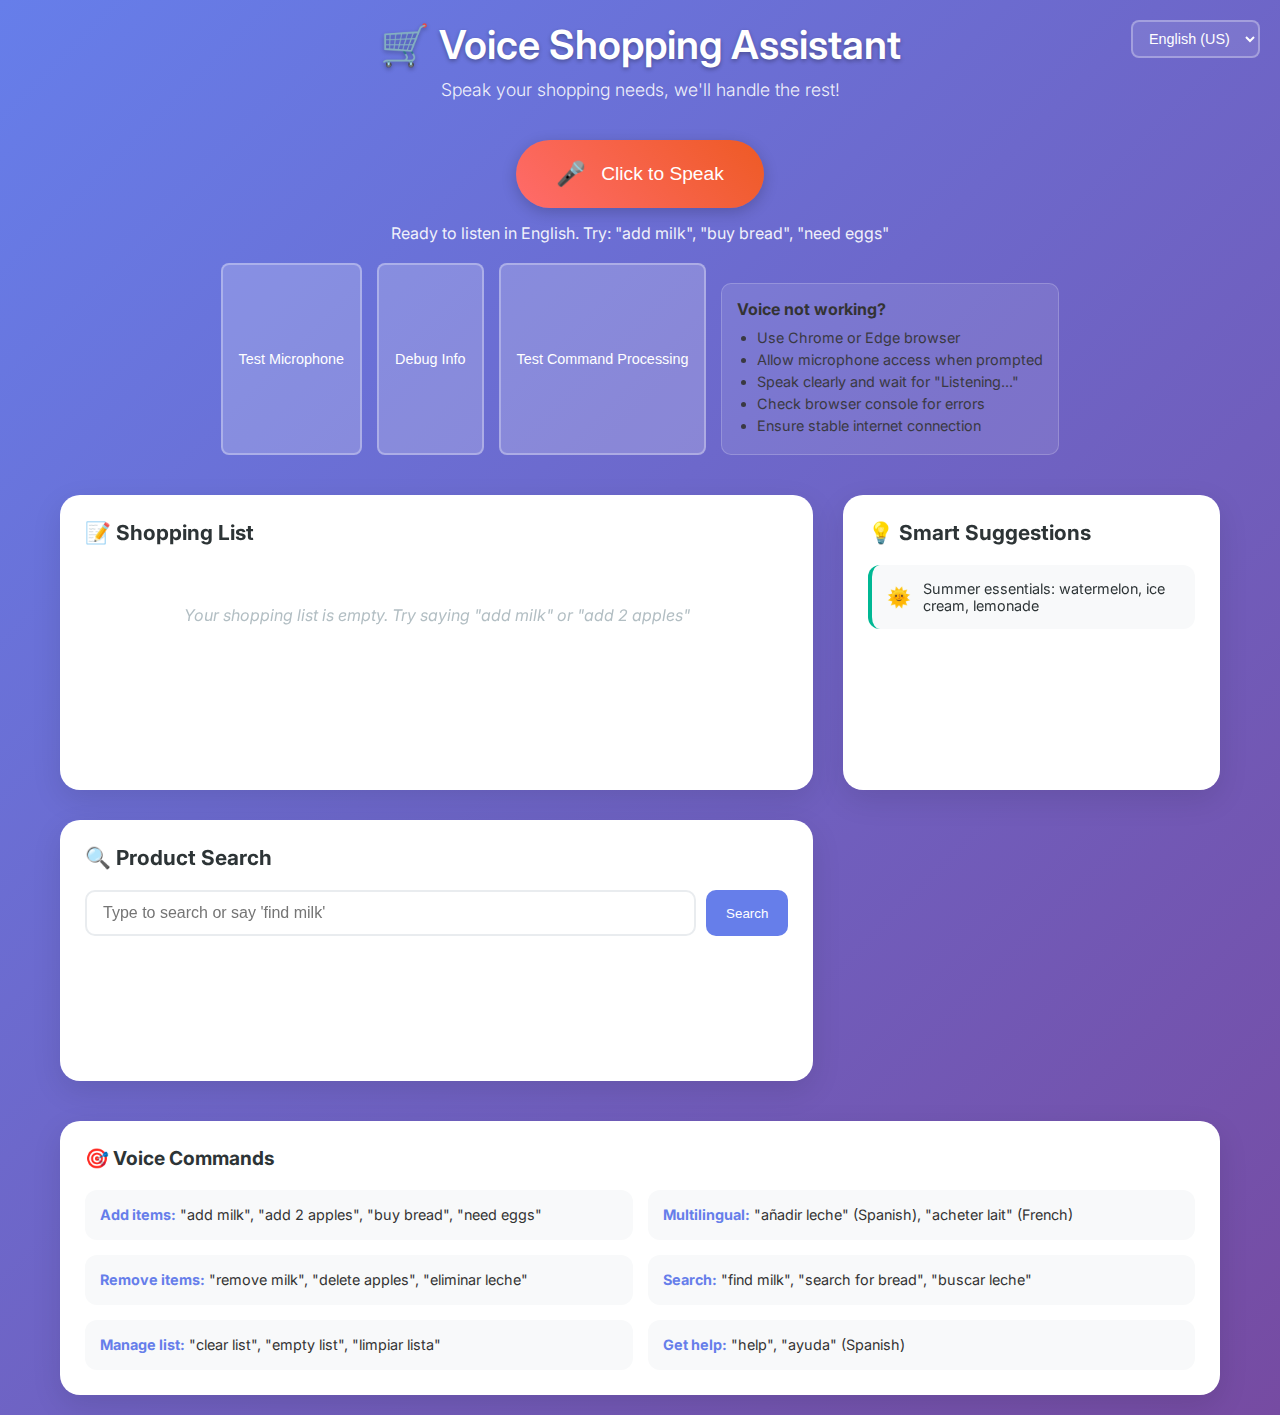
<file: index.html>
<!DOCTYPE html>
<html lang="en">
<head>
    <meta charset="UTF-8">
    <meta name="viewport" content="width=device-width, initial-scale=1.0">
    <title>Voice Command Shopping Assistant</title>
    <link rel="stylesheet" href="styles.css">
    <link href="https://fonts.googleapis.com/css2?family=Inter:wght@300;400;500;600&display=swap" rel="stylesheet">
</head>
<body>
    <div class="container">
        <header>
            <h1>🛒 Voice Shopping Assistant</h1>
            <p class="subtitle">Speak your shopping needs, we'll handle the rest!</p>
            <div class="language-selector">
                <select id="language-select">
                    <option value="en-US">English (US)</option>
                    <option value="es-ES">Español</option>
                    <option value="fr-FR">Français</option>
                    <option value="de-DE">Deutsch</option>
                    <option value="hi-IN">हिंदी</option>
                </select>
            </div>
        </header>

        <div class="voice-controls">
            <button id="mic-btn" class="mic-button">
                <span class="mic-icon">🎤</span>
                <span class="mic-text">Click to Speak</span>
            </button>
            <div id="status" class="status">Ready to listen</div>
            <div class="debug-controls">
                <button id="test-mic" class="debug-btn">Test Microphone</button>
                <button id="debug-info" class="debug-btn">Debug Info</button>
                <button id="retry-voice" class="debug-btn retry-btn" style="display: none;">🔄 Retry Voice</button>
                <button id="test-command" class="debug-btn">Test Command Processing</button>
                <div class="troubleshooting-tips">
                    <p><strong>Voice not working?</strong></p>
                    <ul>
                        <li>Use Chrome or Edge browser</li>
                        <li>Allow microphone access when prompted</li>
                        <li>Speak clearly and wait for "Listening..."</li>
                        <li>Check browser console for errors</li>
                        <li>Ensure stable internet connection</li>
                    </ul>
                </div>
            </div>
        </div>

        <div class="main-content">
            <div class="shopping-section">
                <h2>📝 Shopping List</h2>
                <div id="shopping-list" class="shopping-list">
                    <div class="empty-state">Your shopping list is empty. Try saying "add milk" or "add 2 apples"</div>
                </div>
            </div>

            <div class="suggestions-section">
                <h2>💡 Smart Suggestions</h2>
                <div id="suggestions" class="suggestions">
                    <div class="suggestion-item">
                        <span class="suggestion-icon">🌞</span>
                        <span class="suggestion-text">Summer essentials: watermelon, ice cream</span>
                    </div>
                </div>
            </div>

            <div class="search-section">
                <h2>🔍 Product Search</h2>
                <div class="search-controls">
                    <input type="text" id="search-input" placeholder="Type to search or say 'find milk'">
                    <button id="search-btn">Search</button>
                </div>
                <div id="search-results" class="search-results"></div>
            </div>
        </div>

        <div class="voice-commands">
            <h3>🎯 Voice Commands</h3>
            <div class="commands-grid">
                <div class="command-item">
                    <strong>Add items:</strong> "add milk", "add 2 apples", "buy bread", "need eggs"
                </div>
                <div class="command-item">
                    <strong>Multilingual:</strong> "añadir leche" (Spanish), "acheter lait" (French)
                </div>
                <div class="command-item">
                    <strong>Remove items:</strong> "remove milk", "delete apples", "eliminar leche"
                </div>
                <div class="command-item">
                    <strong>Search:</strong> "find milk", "search for bread", "buscar leche"
                </div>
                <div class="command-item">
                    <strong>Manage list:</strong> "clear list", "empty list", "limpiar lista"
                </div>
                <div class="command-item">
                    <strong>Get help:</strong> "help", "ayuda" (Spanish)
                </div>
            </div>
        </div>
    </div>

    <script src="script.js"></script>
</body>
</html>
</file>
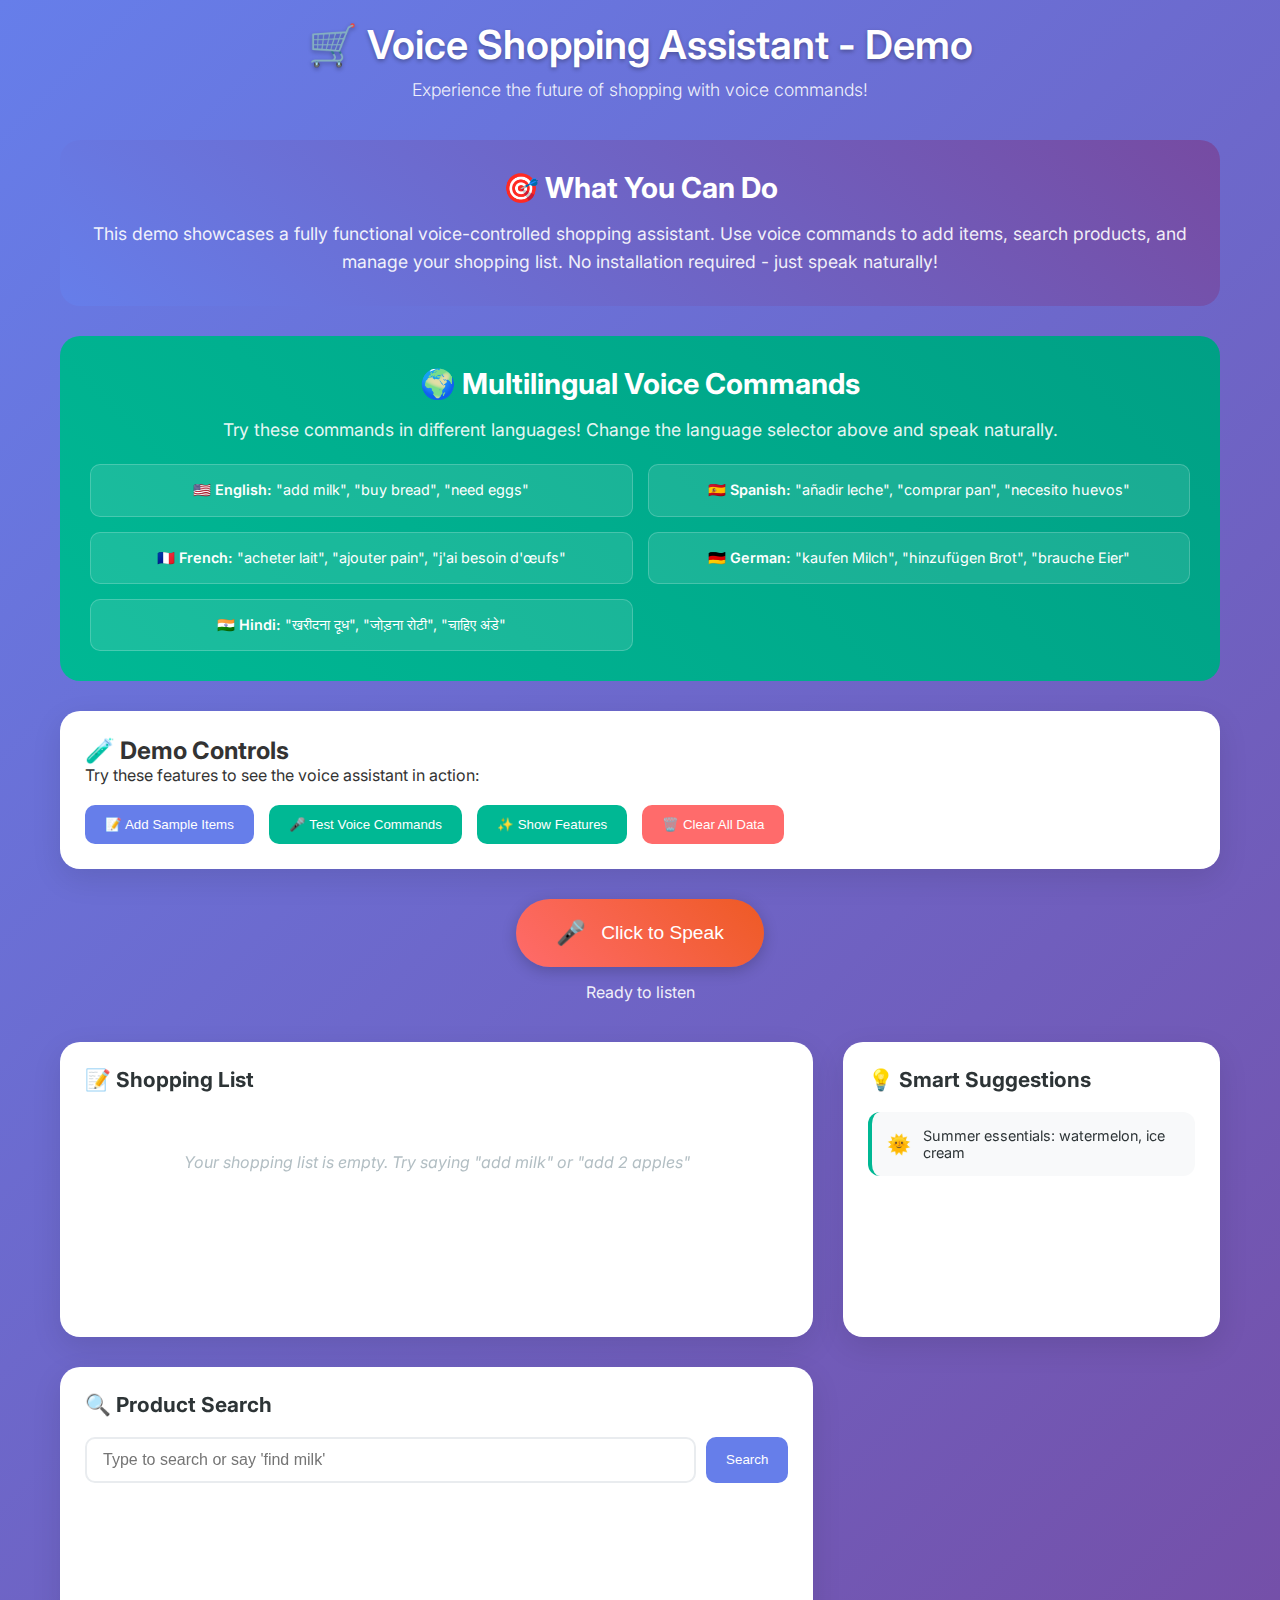
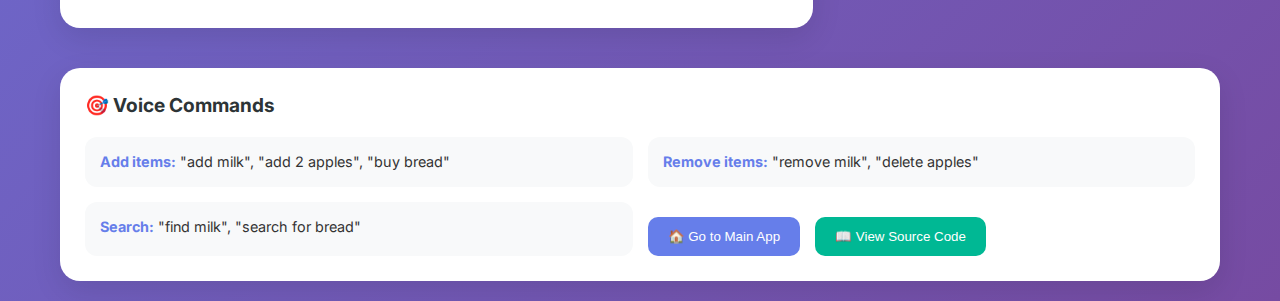
<file: demo.html>
<!DOCTYPE html>
<html lang="en">
<head>
    <meta charset="UTF-8">
    <meta name="viewport" content="width=device-width, initial-scale=1.0">
    <title>Voice Shopping Assistant - Demo</title>
    <link rel="stylesheet" href="styles.css">
    <link href="https://fonts.googleapis.com/css2?family=Inter:wght@300;400;500;600&display=swap" rel="stylesheet">
    <style>
        .demo-controls {
            background: white;
            border-radius: 20px;
            padding: 25px;
            margin-bottom: 30px;
            box-shadow: 0 10px 30px rgba(0,0,0,0.1);
        }
        
        .demo-buttons {
            display: flex;
            gap: 15px;
            flex-wrap: wrap;
            margin-top: 20px;
        }
        
        .demo-btn {
            background: #667eea;
            color: white;
            border: none;
            padding: 12px 20px;
            border-radius: 10px;
            cursor: pointer;
            font-weight: 500;
            transition: all 0.3s ease;
        }
        
        .demo-btn:hover {
            background: #5a6fd8;
            transform: translateY(-1px);
        }
        
        .demo-btn.secondary {
            background: #00b894;
        }
        
        .demo-btn.secondary:hover {
            background: #00a085;
        }
        
        .demo-btn.danger {
            background: #ff6b6b;
        }
        
        .demo-btn.danger:hover {
            background: #ee5a24;
        }
        
        .feature-highlight {
            background: linear-gradient(45deg, #667eea, #764ba2);
            color: white;
            padding: 30px;
            border-radius: 20px;
            margin-bottom: 30px;
            text-align: center;
        }
        
        .feature-highlight h2 {
            margin-bottom: 15px;
            font-size: 1.8rem;
        }
        
        .feature-highlight p {
            font-size: 1.1rem;
            opacity: 0.9;
            line-height: 1.6;
        }

        .multilingual-examples {
            margin-top: 20px;
            display: grid;
            grid-template-columns: 1fr;
            gap: 15px;
        }

        @media (min-width: 768px) {
            .multilingual-examples {
                grid-template-columns: 1fr 1fr;
            }
        }

        .lang-example {
            background: rgba(255, 255, 255, 0.1);
            padding: 15px;
            border-radius: 10px;
            border: 1px solid rgba(255, 255, 255, 0.2);
            font-size: 0.9rem;
            line-height: 1.4;
        }

        .lang-example strong {
            color: #fff;
            font-weight: 600;
        }
    </style>
</head>
<body>
    <div class="container">
        <header>
            <h1>🛒 Voice Shopping Assistant - Demo</h1>
            <p class="subtitle">Experience the future of shopping with voice commands!</p>
        </header>

        <div class="feature-highlight">
            <h2>🎯 What You Can Do</h2>
            <p>
                This demo showcases a fully functional voice-controlled shopping assistant. 
                Use voice commands to add items, search products, and manage your shopping list. 
                No installation required - just speak naturally!
            </p>
        </div>

        <div class="feature-highlight" style="background: linear-gradient(45deg, #00b894, #00a085);">
            <h2>🌍 Multilingual Voice Commands</h2>
            <p>
                Try these commands in different languages! Change the language selector above and speak naturally.
            </p>
            <div class="multilingual-examples">
                <div class="lang-example">
                    <strong>🇺🇸 English:</strong> "add milk", "buy bread", "need eggs"
                </div>
                <div class="lang-example">
                    <strong>🇪🇸 Spanish:</strong> "añadir leche", "comprar pan", "necesito huevos"
                </div>
                <div class="lang-example">
                    <strong>🇫🇷 French:</strong> "acheter lait", "ajouter pain", "j'ai besoin d'œufs"
                </div>
                <div class="lang-example">
                    <strong>🇩🇪 German:</strong> "kaufen Milch", "hinzufügen Brot", "brauche Eier"
                </div>
                <div class="lang-example">
                    <strong>🇮🇳 Hindi:</strong> "खरीदना दूध", "जोड़ना रोटी", "चाहिए अंडे"
                </div>
            </div>
        </div>

        <div class="demo-controls">
            <h2>🧪 Demo Controls</h2>
            <p>Try these features to see the voice assistant in action:</p>
            
            <div class="demo-buttons">
                <button class="demo-btn" onclick="addSampleData()">📝 Add Sample Items</button>
                <button class="demo-btn secondary" onclick="testVoiceCommands()">🎤 Test Voice Commands</button>
                <button class="demo-btn secondary" onclick="showFeatures()">✨ Show Features</button>
                <button class="demo-btn danger" onclick="clearDemoData()">🗑️ Clear All Data</button>
            </div>
        </div>

        <div class="voice-controls">
            <button id="mic-btn" class="mic-button">
                <span class="mic-icon">🎤</span>
                <span class="mic-text">Click to Speak</span>
            </button>
            <div id="status" class="status">Ready to listen</div>
        </div>

        <div class="main-content">
            <div class="shopping-section">
                <h2>📝 Shopping List</h2>
                <div id="shopping-list" class="shopping-list">
                    <div class="empty-state">Your shopping list is empty. Try saying "add milk" or "add 2 apples"</div>
                </div>
            </div>

            <div class="suggestions-section">
                <h2>💡 Smart Suggestions</h2>
                <div id="suggestions" class="suggestions">
                    <div class="suggestion-item">
                        <span class="suggestion-icon">🌞</span>
                        <span class="suggestion-text">Summer essentials: watermelon, ice cream</span>
                    </div>
                </div>
            </div>

            <div class="search-section">
                <h2>🔍 Product Search</h2>
                <div class="search-controls">
                    <input type="text" id="search-input" placeholder="Type to search or say 'find milk'">
                    <button id="search-btn">Search</button>
                </div>
                <div id="search-results" class="search-results"></div>
            </div>
        </div>

        <div class="voice-commands">
            <h3>🎯 Voice Commands</h3>
            <div class="commands-grid">
                <div class="command-item">
                    <strong>Add items:</strong> "add milk", "add 2 apples", "buy bread"
                </div>
                <div class="command-item">
                    <strong>Remove items:</strong> "remove milk", "delete apples"
                </div>
                <div class="command-item">
                    <strong>Search:</strong> "find milk", "search for bread"
                </div>
                <div class="demo-buttons" style="margin-top: 15px;">
                    <button class="demo-btn" onclick="goToMain()">🏠 Go to Main App</button>
                    <button class="demo-btn secondary" onclick="viewSource()">📖 View Source Code</button>
                </div>
            </div>
        </div>
    </div>

    <script src="script.js"></script>
    <script>
        // Demo-specific functions
        function addSampleData() {
            if (window.app) {
                window.app.addItem('milk', 2);
                window.app.addItem('bread', 1);
                window.app.addItem('apples', 6);
                window.app.addItem('chicken breast', 2);
                window.app.addItem('yogurt', 3);
                window.app.addItem('rice', 1);
                
                // Show success message
                const status = document.getElementById('status');
                status.textContent = 'Sample data added! Try voice commands now.';
                status.style.color = '#00b894';
                
                setTimeout(() => {
                    status.textContent = 'Ready to listen';
                    status.style.color = 'white';
                }, 3000);
            }
        }

        function testVoiceCommands() {
            const commands = [
                'add 3 bananas',
                'find milk',
                'remove bread',
                'add cheese',
                'search for yogurt',
                'añadir leche',
                'comprar pan',
                'acheter lait'
            ];
            
            let index = 0;
            const status = document.getElementById('status');
            
            function showNextCommand() {
                if (index < commands.length) {
                    status.textContent = `Try saying: "${commands[index]}"`;
                    status.style.color = '#667eea';
                    index++;
                    setTimeout(showNextCommand, 3000);
                } else {
                    status.textContent = 'Ready to listen';
                    status.style.color = 'white';
                }
            }
            
            showNextCommand();
        }

        function showFeatures() {
            const features = [
                '🎤 Voice Recognition: Speak naturally to add items',
                '🧠 Smart Categorization: Items are automatically organized',
                '🌞 Seasonal Suggestions: Get recommendations based on time of year',
                '🔄 Substitute Suggestions: Find alternatives for common items',
                '💾 Local Storage: Your lists persist between sessions',
                '🌍 Multilingual: Support for 5 languages',
                '📱 Responsive: Works on all devices',
                '⌨️ Keyboard Shortcuts: Ctrl+M to start listening'
            ];
            
            let message = 'Key Features:\n\n' + features.join('\n');
            alert(message);
        }

        function clearDemoData() {
            if (confirm('Are you sure you want to clear all demo data?')) {
                if (window.app) {
                    window.app.clearList();
                    localStorage.clear();
                    window.app.updateUI();
                    window.app.generateSuggestions();
                    
                    const status = document.getElementById('status');
                    status.textContent = 'Demo data cleared!';
                    status.style.color = '#ff6b6b';
                    
                    setTimeout(() => {
                        status.textContent = 'Ready to listen';
                        status.style.color = 'white';
                    }, 3000);
                }
            }
        }

        function goToMain() {
            window.location.href = 'index.html';
        }

        function viewSource() {
            window.open('https://github.com/yourusername/voice-command', '_blank');
        }

        // Initialize demo with welcome message
        document.addEventListener('DOMContentLoaded', () => {
            setTimeout(() => {
                if (window.app) {
                    window.app.speak('Welcome to the voice shopping assistant demo! Click add sample items to get started, then try voice commands.');
                }
            }, 1000);
        });
    </script>
</body>
</html>
</file>
<file: styles.css>
* {
    margin: 0;
    padding: 0;
    box-sizing: border-box;
}

body {
    font-family: 'Inter', -apple-system, BlinkMacSystemFont, sans-serif;
    background: linear-gradient(135deg, #667eea 0%, #764ba2 100%);
    min-height: 100vh;
    color: #333;
}

.container {
    max-width: 1200px;
    margin: 0 auto;
    padding: 20px;
}

header {
    text-align: center;
    margin-bottom: 40px;
    color: white;
}

header h1 {
    font-size: 2.5rem;
    font-weight: 600;
    margin-bottom: 10px;
    text-shadow: 0 2px 4px rgba(0,0,0,0.3);
}

.subtitle {
    font-size: 1.1rem;
    opacity: 0.9;
    font-weight: 300;
}

.voice-controls {
    text-align: center;
    margin-bottom: 40px;
}

.mic-button {
    background: linear-gradient(45deg, #ff6b6b, #ee5a24);
    border: none;
    border-radius: 50px;
    padding: 20px 40px;
    color: white;
    font-size: 1.2rem;
    cursor: pointer;
    transition: all 0.3s ease;
    box-shadow: 0 4px 15px rgba(0,0,0,0.2);
    display: flex;
    align-items: center;
    gap: 15px;
    margin: 0 auto;
}

.mic-button:hover {
    transform: translateY(-2px);
    box-shadow: 0 6px 20px rgba(0,0,0,0.3);
}

.mic-button:active {
    transform: translateY(0);
}

.mic-button.listening {
    background: linear-gradient(45deg, #00b894, #00a085);
    animation: pulse 1.5s infinite;
    box-shadow: 0 0 20px rgba(0, 184, 148, 0.6);
}

.mic-button.listening .mic-icon {
    animation: bounce 0.8s infinite;
}

.mic-button.speaking {
    background: linear-gradient(45deg, #f39c12, #e67e22);
    box-shadow: 0 0 20px rgba(243, 156, 18, 0.6);
}

.mic-button.speaking .mic-icon {
    animation: pulse 0.6s infinite;
}

.mic-button.processing {
    background: linear-gradient(45deg, #9b59b6, #8e44ad);
    box-shadow: 0 0 20px rgba(155, 89, 182, 0.6);
}

.mic-button.processing .mic-icon {
    animation: spin 1s linear infinite;
}

@keyframes bounce {
    0%, 20%, 50%, 80%, 100% {
        transform: translateY(0);
    }
    40% {
        transform: translateY(-5px);
    }
    60% {
        transform: translateY(-3px);
    }
}

@keyframes spin {
    from {
        transform: rotate(0deg);
    }
    to {
        transform: rotate(360deg);
    }
}

.mic-icon {
    font-size: 1.5rem;
}

.status {
    margin-top: 15px;
    color: white;
    font-size: 1rem;
    opacity: 0.9;
}

.debug-controls {
    margin-top: 20px;
    display: flex;
    gap: 15px;
    justify-content: center;
    flex-wrap: wrap;
}

.debug-btn {
    background: rgba(255, 255, 255, 0.2);
    color: white;
    border: 2px solid rgba(255, 255, 255, 0.3);
    padding: 8px 16px;
    border-radius: 8px;
    cursor: pointer;
    font-size: 0.9rem;
    transition: all 0.3s ease;
}

.debug-btn:hover {
    background: rgba(255, 255, 255, 0.3);
    border-color: rgba(255, 255, 255, 0.5);
    transform: translateY(-1px);
}

.retry-btn {
    background: rgba(0, 184, 148, 0.3) !important;
    border-color: rgba(0, 184, 148, 0.5) !important;
    color: #00b894 !important;
}

.retry-btn:hover {
    background: rgba(0, 184, 148, 0.4) !important;
    border-color: rgba(0, 184, 148, 0.6) !important;
}

.troubleshooting-tips {
    margin-top: 20px;
    padding: 15px;
    background: rgba(255, 255, 255, 0.1);
    border-radius: 10px;
    border: 1px solid rgba(255, 255, 255, 0.2);
    text-align: left;
}

.troubleshooting-tips p {
    margin-bottom: 10px;
    font-weight: 500;
}

.troubleshooting-tips ul {
    margin: 0;
    padding-left: 20px;
    font-size: 0.9rem;
    opacity: 0.9;
}

.troubleshooting-tips li {
    margin-bottom: 5px;
}

.main-content {
    display: grid;
    grid-template-columns: 1fr;
    gap: 30px;
    margin-bottom: 40px;
}

@media (min-width: 768px) {
    .main-content {
        grid-template-columns: 2fr 1fr;
    }
}

.shopping-section, .suggestions-section, .search-section {
    background: white;
    border-radius: 20px;
    padding: 25px;
    box-shadow: 0 10px 30px rgba(0,0,0,0.1);
    backdrop-filter: blur(10px);
}

.shopping-section h2, .suggestions-section h2, .search-section h2 {
    margin-bottom: 20px;
    color: #2d3436;
    font-size: 1.3rem;
    display: flex;
    align-items: center;
    gap: 10px;
}

.shopping-list {
    min-height: 200px;
}

.empty-state {
    text-align: center;
    color: #b2bec3;
    font-style: italic;
    padding: 40px 20px;
}

.list-item {
    display: flex;
    justify-content: space-between;
    align-items: center;
    padding: 15px;
    margin: 10px 0;
    background: #f8f9fa;
    border-radius: 12px;
    border-left: 4px solid #667eea;
    transition: all 0.3s ease;
}

.list-item:hover {
    transform: translateX(5px);
    box-shadow: 0 4px 12px rgba(0,0,0,0.1);
}

.item-info {
    display: flex;
    flex-direction: column;
    gap: 5px;
}

.item-name {
    font-weight: 500;
    color: #2d3436;
}

.item-category {
    font-size: 0.8rem;
    color: #636e72;
    background: #e9ecef;
    padding: 2px 8px;
    border-radius: 10px;
    display: inline-block;
}

.item-quantity {
    background: #667eea;
    color: white;
    padding: 4px 12px;
    border-radius: 15px;
    font-size: 0.9rem;
    font-weight: 500;
}

.remove-btn {
    background: #ff6b6b;
    color: white;
    border: none;
    padding: 8px 12px;
    border-radius: 8px;
    cursor: pointer;
    font-size: 0.8rem;
    transition: all 0.3s ease;
}

.remove-btn:hover {
    background: #ee5a24;
    transform: scale(1.05);
}

.suggestions {
    display: flex;
    flex-direction: column;
    gap: 15px;
}

.suggestion-item {
    display: flex;
    align-items: center;
    gap: 12px;
    padding: 15px;
    background: #f8f9fa;
    border-radius: 12px;
    border-left: 4px solid #00b894;
}

.suggestion-icon {
    font-size: 1.2rem;
}

.suggestion-text {
    color: #2d3436;
    font-size: 0.9rem;
}

.search-controls {
    display: flex;
    gap: 10px;
    margin-bottom: 20px;
}

#search-input {
    flex: 1;
    padding: 12px 16px;
    border: 2px solid #e9ecef;
    border-radius: 10px;
    font-size: 1rem;
    transition: border-color 0.3s ease;
}

#search-input:focus {
    outline: none;
    border-color: #667eea;
}

#search-btn {
    background: #667eea;
    color: white;
    border: none;
    padding: 12px 20px;
    border-radius: 10px;
    cursor: pointer;
    font-weight: 500;
    transition: all 0.3s ease;
}

#search-btn:hover {
    background: #5a6fd8;
    transform: translateY(-1px);
}

.search-results {
    min-height: 100px;
}

.search-result-item {
    display: flex;
    justify-content: space-between;
    align-items: center;
    padding: 12px;
    margin: 8px 0;
    background: #f8f9fa;
    border-radius: 10px;
    border-left: 3px solid #00b894;
}

.result-name {
    font-weight: 500;
    color: #2d3436;
}

.result-price {
    color: #00b894;
    font-weight: 600;
}

.voice-commands {
    background: white;
    border-radius: 20px;
    padding: 25px;
    box-shadow: 0 10px 30px rgba(0,0,0,0.1);
}

.voice-commands h3 {
    margin-bottom: 20px;
    color: #2d3436;
    font-size: 1.2rem;
    display: flex;
    align-items: center;
    gap: 10px;
}

.commands-grid {
    display: grid;
    grid-template-columns: 1fr;
    gap: 15px;
}

@media (min-width: 768px) {
    .commands-grid {
        grid-template-columns: 1fr 1fr;
    }
}

.command-item {
    padding: 15px;
    background: #f8f9fa;
    border-radius: 12px;
    font-size: 0.9rem;
    line-height: 1.4;
}

.command-item strong {
    color: #667eea;
}

@keyframes pulse {
    0% { transform: scale(1); }
    50% { transform: scale(1.05); }
    100% { transform: scale(1); }
}

@keyframes slideIn {
    from {
        opacity: 0;
        transform: translateY(20px);
    }
    to {
        opacity: 1;
        transform: translateY(0);
    }
}

.list-item, .suggestion-item, .search-result-item {
    animation: slideIn 0.3s ease;
}

.success-flash {
    animation: successFlash 0.5s ease;
}

@keyframes successFlash {
    0% { background-color: #00b894; }
    100% { background-color: #f8f9fa; }
}

.loading {
    opacity: 0.6;
    pointer-events: none;
}

.error-message {
    background: #ff6b6b;
    color: white;
    padding: 15px;
    border-radius: 10px;
    margin: 15px 0;
    text-align: center;
    animation: slideIn 0.3s ease;
}

.language-selector {
    position: absolute;
    top: 20px;
    right: 20px;
}

.language-selector select {
    padding: 8px 12px;
    border: 2px solid rgba(255,255,255,0.3);
    border-radius: 8px;
    background: rgba(255,255,255,0.1);
    color: white;
    font-size: 0.9rem;
}

.language-selector select option {
    background: #667eea;
    color: white;
}
</file>
